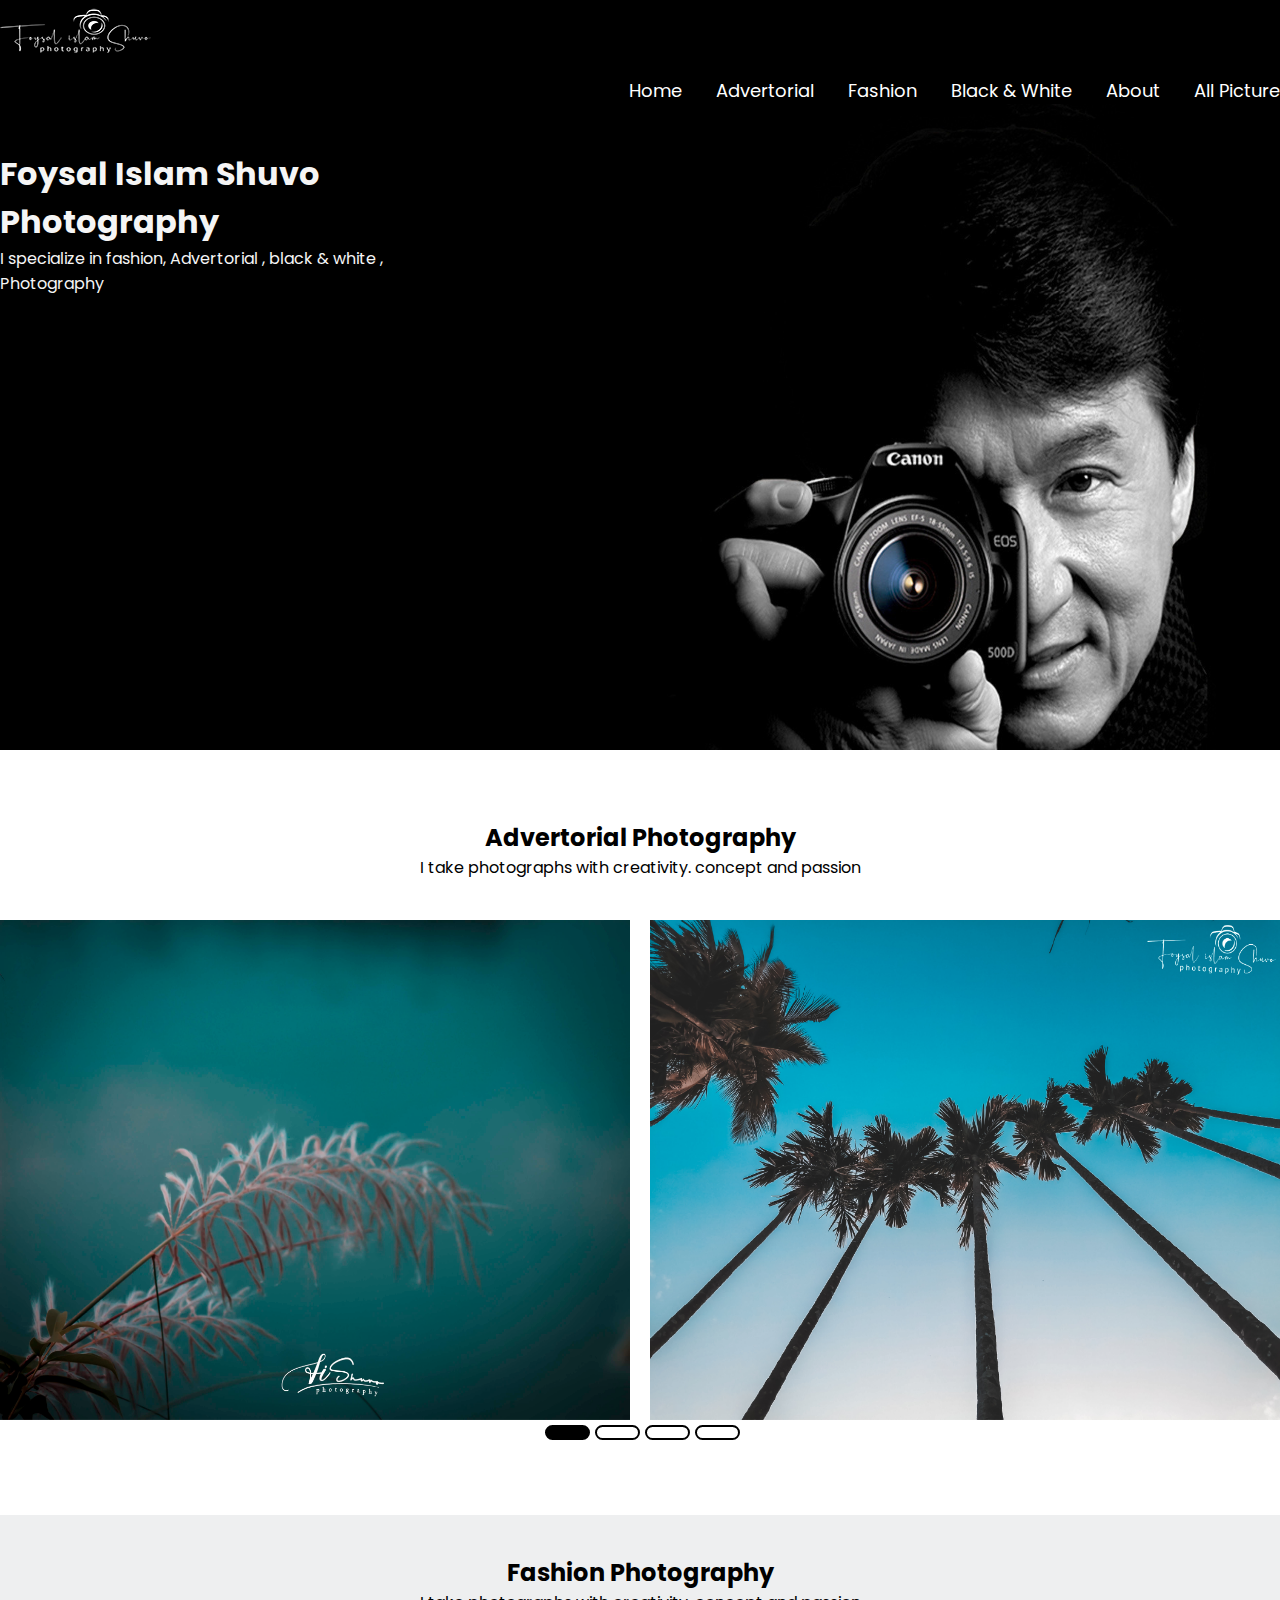
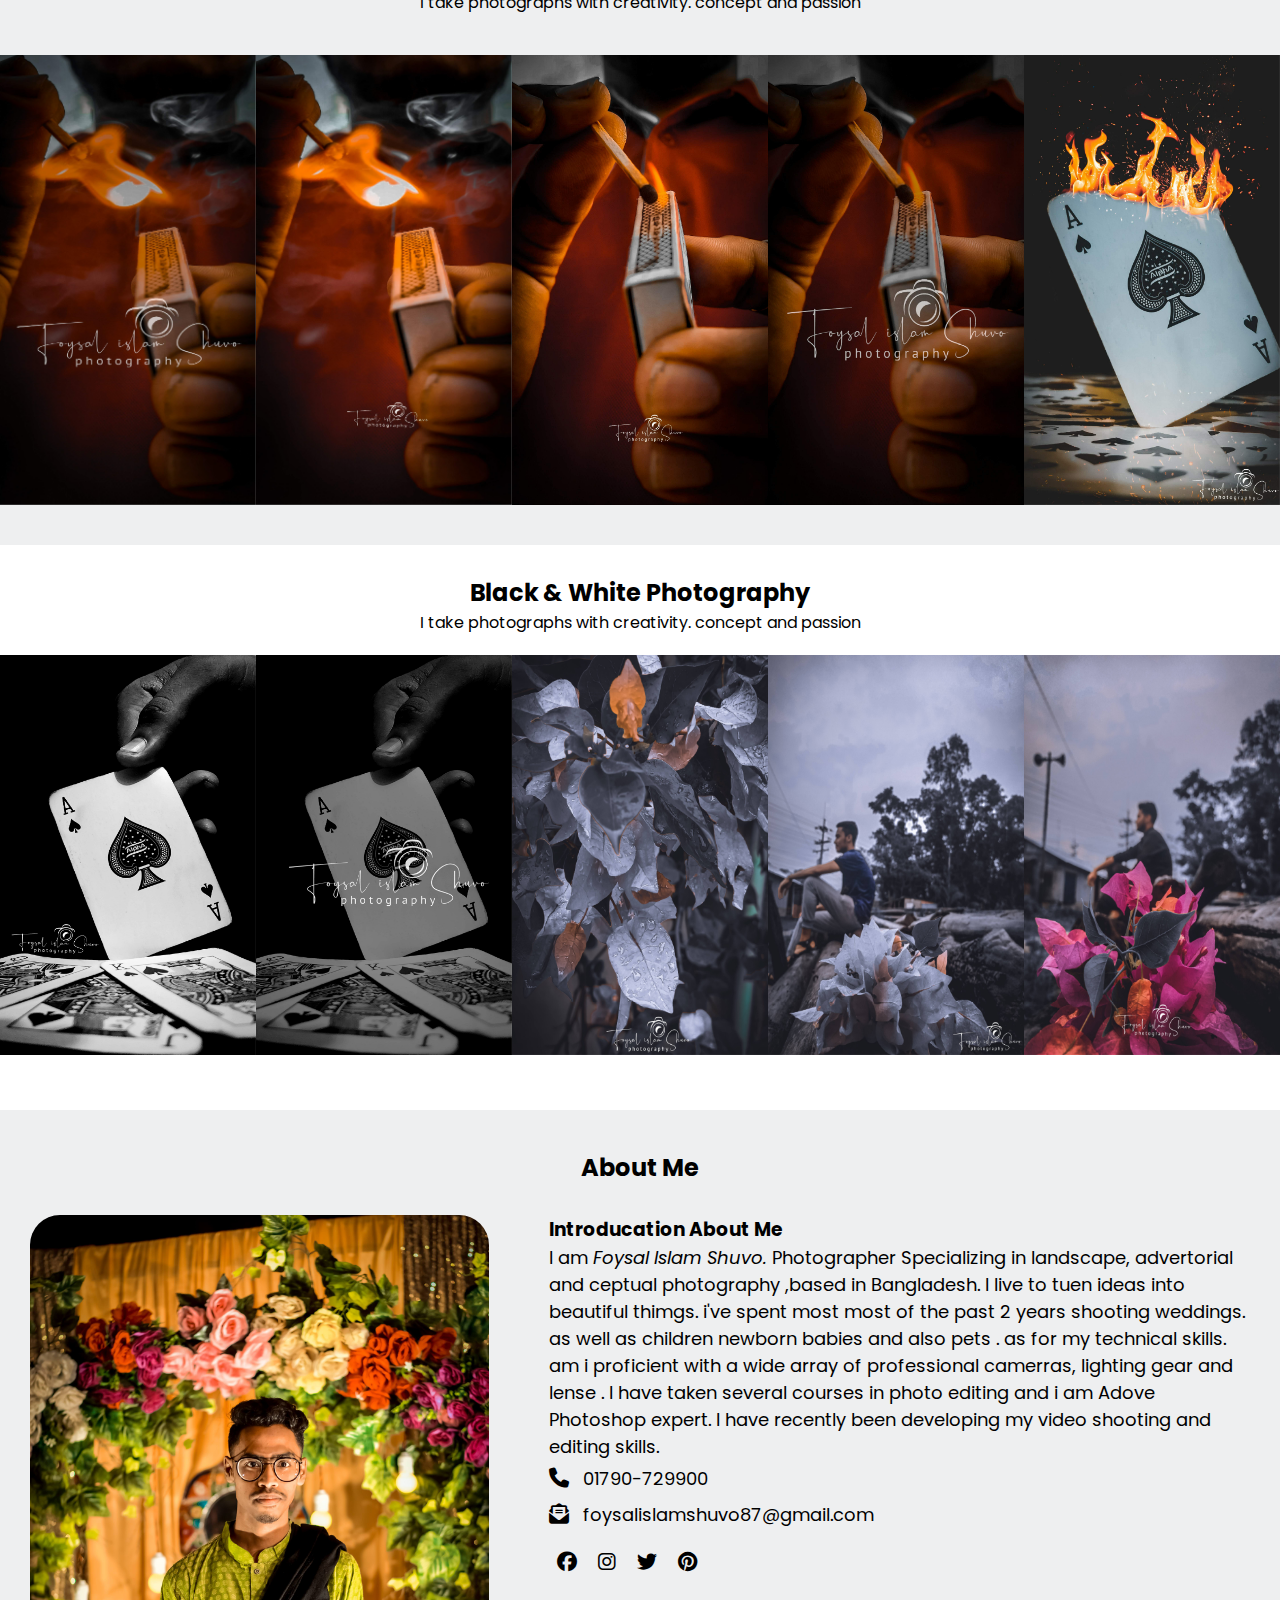
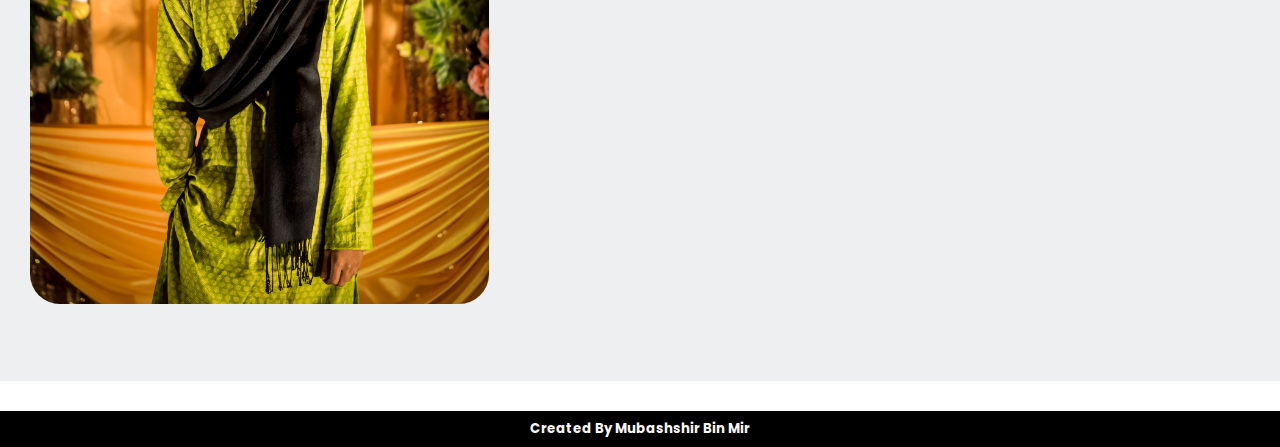
<file: index.html>
<!doctype html>
<html lang="en">
  <head>
    <!-- Required meta tags -->
    <meta charset="utf-8">
    <meta name="viewport" content="width=device-width, initial-scale=1">

    <!-- Bootstrap CSS -->
    <link href="https://cdn.jsdelivr.net/npm/bootstrap@5.0.2/dist/css/bootstrap.min.css" rel="stylesheet" integrity="sha384-EVSTQN3/azprG1Anm3QDgpJLIm9Nao0Yz1ztcQTwFspd3yD65VohhpuuCOmLASjC" crossorigin="anonymous">
    <link rel="stylesheet" href="https://cdnjs.cloudflare.com/ajax/libs/font-awesome/6.1.1/css/all.min.css">
    <link href="https://fonts.googleapis.com/css2?family=Poppins:ital,wght@0,100;0,400;1,300;1,500&display=swap" rel="stylesheet">   

    <link rel="stylesheet" href="css/style.css" type="text/css">
    <link rel="stylesheet" href="css/owl.carousel.min.css" type="text/css">
    <link rel="stylesheet" href="css/slicknav.min.css" >
    <link rel="stylesheet" href="css/responsive.css" type="text/css">
    <!-- <link rel="stylesheet" href="allpicture.html"> -->
    <title>Foysal Photography </title>
  </head>
  <body>
   <!---------HEADER AREA START -->  
     <header class="header_area">
         <div class="container">
             <div class="row">
                 <div class="col-lg-3">
                     <div class="logo">
                       <img src="img/20210604_192632.png" alt="">
                     </div>
                 </div>
                 <div class="col-lg-9">
                     <div class="menu">
                         <ul class="hide_menu">
                             <li><a href="#home_area">Home</a></li>
                             <li><a href="#advertorial_area">Advertorial</a></li>
                             <li><a href="#fashion_area">Fashion</a></li>
                             <li><a href="#bwhite_area">Black & White</a></li>
                             <li><a href="#about_area">About</a></li>
                             <li><a href="allpicture.html">All Picture</a></li>
                         </ul>
                     </div>
                 </div>
             </div>
         </div>
     </header>
   <!---- HEADER AREA END ------>
   <!---- HOME AREA START  ----->
     <section id="home_area">
        <div class="container">
            <div class="home_contant">
                <h1>Foysal Islam Shuvo <br> Photography</h1>
                <p>I specialize in fashion, Advertorial , black & white , Photography</p>
            </div>
        </div>
     </section>
   <!---- HOME AREA END  ----->
   <!---- ADVERTORIAL AREA START ------>
     <section id="advertorial_area">
        <div class="container">
            <div class="advertorial_contant">
                <h2>Advertorial Photography </h2>
                <p>I take photographs with creativity. concept and passion </p>
            </div>
        </div>
        <div class="carousel">
          <div class="slider owl-carousel">
            <div class="slide1"></div>
            <div class="slide1 pic2"></div>
            <div class="slide1 pic3"></div>
            <div class="slide1 pic4"></div>
            <div class="slide1 pic5"></div>
            <div class="slide1 pic6"></div>
            <div class="slide1 pic7"></div>
          </div>
        </div>
     </section>
   <!---- ADVERTORIAL AREA END ------>
   <!----- FASHION AREA START ----------->
     <section id="fashion_area">
       <div class="container">
          <div class="fashion_contant">
              <h2>Fashion Photography </h2>
              <p>I take photographs with creativity. concept and passion</p>
          </div>
       </div>
       <div class="carousel2">
         <div class="slider2 owl-carousel">
           <div class="slide2"></div>
           <div class="slide2 pics2"></div>
           <div class="slide2 pics3"></div>
           <div class="slide2 pics4"></div>
           <div class="slide2 pics5"></div>
         </div>
       </div>
     </section>
   <!----- FASHION AREA END ----------->
   <!------BLACK & WHITE AREA START -->
     <section id="bwhite_area">
       <div class="container">
         <div class="bwhite_contant">
           <h2>Black & White  Photography </h2>
           <p>I take photographs with creativity. concept and passion</p>
         </div>
       </div>
       <div class="carousel3">
          <div class="slider3 owl-carousel">
             <div class="slide3"></div>
             <div class="slide3 pict2"></div>
             <div class="slide3 pict3"></div>
             <div class="slide3 pict4"></div>
             <div class="slide3 pict5"></div>
             <div class="slide3 pict6"></div>
             <div class="slide3 pict7"></div>
             <div class="slide3 pict8"></div>
             <div class="slide3 pict9"></div>
             <div class="slide3 pict10"></div>
          </div>
       </div>
     </section>
   <!------BLACK & WHITE AREA END -->
   <!-----ABOUT AREA START  ------>
    <section id="about_area">
      <div class="container">
         <div class="about_title">
            <h2>About Me</h2>
         </div>
         <div class="about_contant">
            <div class="about_pic">
              <img src="img/PKR_9892.jpg"  class="img-fluid" alt="">
            </div>
            <div class="about_cont">
                <h3>Introducation About Me</h3>
                <p>I am<i> Foysal Islam Shuvo.</i> Photographer Specializing in landscape, advertorial and ceptual photography ,based in Bangladesh. I live to tuen ideas into beautiful thimgs.
                i've spent most most of the past 2 years shooting weddings. as well as children newborn babies and also pets . as for my technical skills. am i proficient with a wide array of professional camerras, lighting gear and lense . I have taken several courses in photo editing and i am Adove Photoshop expert. I have recently been developing my video shooting and editing skills.
                <div class="contact">
                  <i class="fa-solid fa-phone"></i>  <span>01790-729900</span> <br>
                  <i class="fa-solid fa-envelope-open-text"></i> <span>foysalislamshuvo87@gmail.com</span>
                </div>
                <div class="social_icon">
                  <a href="https://www.facebook.com/foysalislamshuv"><i class="fa-brands fa-facebook"></i></a>
                  <a href="https://www.instagram.com/foysalislamshu"><i class="fa-brands fa-instagram"></i></a></i>
                  <a href="http://twitter.com/FoysalIslamShu2."><i class="fa-brands fa-twitter"></i></a>
                  <a href="https://www.pinterest.com/fishuvoe"><i class="fa-brands fa-pinterest"></i></a>
                </div>
            </div>
         </div>
      </div>
    </section>
   <!-----ABOUT AREA END  ------>
   <!-----FOOTER AREA START -->
    <section class="footer_area">
       <h5>Created By Mubashshir Bin Mir</h5>
    </section>
   <!----FOOTER AREA END ------->

    <!-- Option 2: Separate Popper and Bootstrap JS -->
    <!--
    <script src="https://cdn.jsdelivr.net/npm/@popperjs/core@2.9.2/dist/umd/popper.min.js" integrity="sha384-IQsoLXl5PILFhosVNubq5LC7Qb9DXgDA9i+tQ8Zj3iwWAwPtgFTxbJ8NT4GN1R8p" crossorigin="anonymous"></script>
    <script src="https://cdn.jsdelivr.net/npm/bootstrap@5.0.2/dist/js/bootstrap.min.js" integrity="sha384-cVKIPhGWiC2Al4u+LWgxfKTRIcfu0JTxR+EQDz/bgldoEyl4H0zUF0QKbrJ0EcQF" crossorigin="anonymous"></script>
    -->
    <script src="js/jquery-3.6.0.min.js"></script>
    <script src="js/owl.carousel.min.js"></script>
    <script src="js/jquery.slicknav.min.js"></script>
    <script src="js/jquery.smoothscroll.min.js"></script>
    <script src="js/custome.js"></script>
  </body>
</html>
</file>
<file: css/style.css>
*{
    margin: 0;
    padding: 0;
    font-family: 'Poppins', sans-serif;
}
a{text-decoration: none;}
/*** HEADER AREA START ***/
.header_area{
    padding-top: 8px;

    background: black;
    color: white;
    position: fixed;
    width: 100%;
    z-index: 2;
}
.logo{}
/* .logo img{width: 180px;} */
.menu{
    padding-top: 8px; 
}
.menu ul{
    /* text-align: center;    */
    text-align: right;
}
.menu ul li{
    list-style: none;
    display: inline-block;
    padding-left: 30px;
}
.menu ul li a{
    display: inline-block;
    font-size: 18px;
    color: white;
    transition: .5s;
}
.menu ul li a:hover{
    color: red;
}
.menu .slicknav_menu{background: none;}
.slicknav_menu{display: none;}
/*** HEADER AREA END ***/
/** HOME AREA START ***/
#home_area{
    background-image: url(../img/08Gtlp3.jpg);
    background-attachment: fixed;
    /* background-repeat: no-repeat; */
    /* background-position: center; */
    /* background-size: cover; */
    background-size: 100% 100%;
    height: 600px;
    padding-top: 150px;
    /* padding-bottom: 100px; */
    margin-bottom: 70px;
}
.home_contant{
    width: 30%;
    color: whitesmoke;
}
/** HOME AREA END ***/
/****** ADVERTORIAL AREA START   **/
#advertorial_area{
    margin-bottom: 70px;
}
.advertorial_contant{
    text-align: center;
    margin-bottom: 40px;
}

.slide1{
    background-image: url(../img/IMG_0370_photography\ and\ edit\ by\ Foysal\ Islam\ Shuvo\ 2019.jpg);
    background-attachment: fixed;
    background-size: 100% 100%;
    height: 500px;
    /* max-width: 100%;
    height: auto; */
    background-repeat: no-repeat;
}
.pic2{
    background-image: url(../img/IMG_20200304_170231-01.jpeg);
}
.pic3{
    background-image: url(../img/IMG_0547_edit\ by\ Foysal\ Islam\ Shuvo\ 2019.jpg);
}
.pic4{
    background-image: url(../img/IMG_0585_edit\ by\ Foysal\ Islam\ Shuvo\ 2019.jpg);
}
.pic5{
    background-image: url(../img/IMG_20200304_172423-01.jpeg);
}
.pic6{
    background-image: url(../img/IMG_20200304_172423-02.jpeg);
}
.pic7{
    background-image: url(../img/IMG20220303101851.jpg);
}
.slider .owl-dots {
    text-align: center;
    /* bottom: 20px;
    left: 45%; */
    /* margin-bottom: 20px; */
}
.slider .owl-dots .owl-dot {
    width: 45px;
    height: 15px;
    /* border: 2px solid #0072bc !important; */
    border: 2px solid black;
    cursor: pointer;
    outline: none;
    margin-left: 5px ;
    border-radius: 25px;
}
.slider .owl-dots .active{
    /* background: #0072bc !important; */
    background: black;
}
/****** ADVERTORIAL AREA END   **/
/*** FASHION AREA START ***/
#fashion_area{
    padding-bottom: 40px;
    background: #EEEFF0;
    padding-top: 40px;
    margin-bottom: 30px;
}
.fashion_contant{
    text-align: center;
    margin-bottom: 40px;
}
.slide2{
    background-image: url(../img/20210529_174300-01.jpg);
    background-attachment: fixed;
    background-size: 100% 100%;
    height: 450px;
    background-repeat: no-repeat;
}
.pics2{
    background-image: url(../img/20210529_174300-02.jpg);
}
.pics3{
    background-image: url(../img/20210529_174300-03.jpg);
}
.pics4{
    background-image: url(../img/20210529_174300-04.jpg);
}
.pics5{
    background-image: url(../img/20210730_194240-01.jpg);
}
/*** FASHION AREA END ***/
/** BLACK & WHITE AREA START *******/
#bwhite_area{
    margin-bottom: 30px;
}
.bwhite_contant{
    text-align: center;
    margin-bottom: 20px;
}
.slide3{
    background-image: url(../img/20210730_194404-02-01.jpg);
    background-attachment: fixed;
    background-size: 100% 100%;
    height: 400px;
    background-repeat: no-repeat;
}
.pict2{
    background-image: url(../img/20210730_194404-02-02.jpg);
}
.pict3{
    background-image: url(../img/IMG20210601162639-02.jpg);
}
.pict4{
    background-image: url(../img/IMG20210601163630-01.jpg);
}
.pict5{
    background-image: url(../img/IMG20210601163227-01.jpg);
}
.pict6{
    background-image: url(../img/IMG20210601163511-01.jpg);
}
.pict7{
    background-image: url(../img/IMG20210601182727-01.jpg);
}
.pict8{
    background-image: url(../img/IMG_20210911_102833-01.jpeg);
}
.pict9{
    background-image: url(../img/IMG_20190814_124801-01.jpeg);
}
.pict10{
    background-image: url(../img/IMG_5429-01.jpeg);
}
/** BLACK & WHITE AREA END ******/
/** ABOUT AREA START ****/
#about_area{
    padding-bottom: 40px;
    background: #EEEFF0;
    padding-top: 40px;
    margin-bottom: 30px;
}
.about_title{
    text-align: center;
}
.about_contant{
    display: flex;
    justify-content: space-between;
}
.about_contant > div{
    padding: 20px;
    margin: 10px;
}
.about_pic{
    width: 38%;   
}
.about_pic img {
    width: 100%;
    border-radius: 30px;
}
.about_cont{
    width: 58%;
}
.about_cont p{
    font-size: 18px;
}
.contact{}
.contact i{
    font-size: 20px;
    margin-right: 10px;
    padding: 8px 0px;
}
.contact span{
    font-size: 18px;
}
.social_icon{
    margin-top: 15px;
    font-size: 20px;
    text-align: left;
    transition: .5s;
}
.social_icon i{
    padding: 0px 8px;
    color: black;
}
.social_icon i:hover{
    color: red;
}
/*** ABOUT AREA END ****/
/** FOOTER AREA START  **/
.footer_area{
    padding-top: 8px;
    padding-bottom: 8px;
    background: black;
    color: whitesmoke;
}
.footer_area h5{
    text-align: center;
}
/** FOOTER AREA END  **/
</file>
<file: css/responsive.css>
/* X-Small devices (portrait phones, less than 576px) */
 @media (max-width: 575.98px) {}
 /* // Small devices (landscape phones, less than 768px) */
@media (max-width: 767px) {
    .menu .slicknav_menu {
        margin-top: -50px;
        margin-right: -10px;
        font-size: 15px;
    }
    .hide_menu{
        display: none;
    }
    .slicknav_menu{
        display: block;
    }
    .slicknav_menu ul li {
        display: block;
        /* text-align: center; */
    }
    .slicknav_btn {
        margin: -2px 6px 3px;
        text-decoration: none;
        text-shadow: 0 1px 1px rgb(255 255 255 / 75%);
        -webkit-border-radius: 4px;
        -moz-border-radius: 4px;
        border-radius: 4px;
        background-color: #222;
    }
    .menu .slicknav_menu .slicknav_menutxt {
        display: none;
    }
    .header_area{padding-top: 3px !important;}
    .about_contant{
        flex-direction: column;
    }
    .about_pic{width: 100%; text-align: center;}
    .about_cont{width: 100%;}
    /**ALL PICTURE AREA **/
    .picture1{
        width: 50%;
    }

}    
/* // Medium devices (tablets, less than 992px) */
@media (min-width: 768px) {}

/* // Large devices (desktops, less than 1200px) */
@media (min-width: 992px) {}

/* // X-Large devices (large desktops, less than 1400px) */
@media (min-width: 1399.98px) {}
</file>
